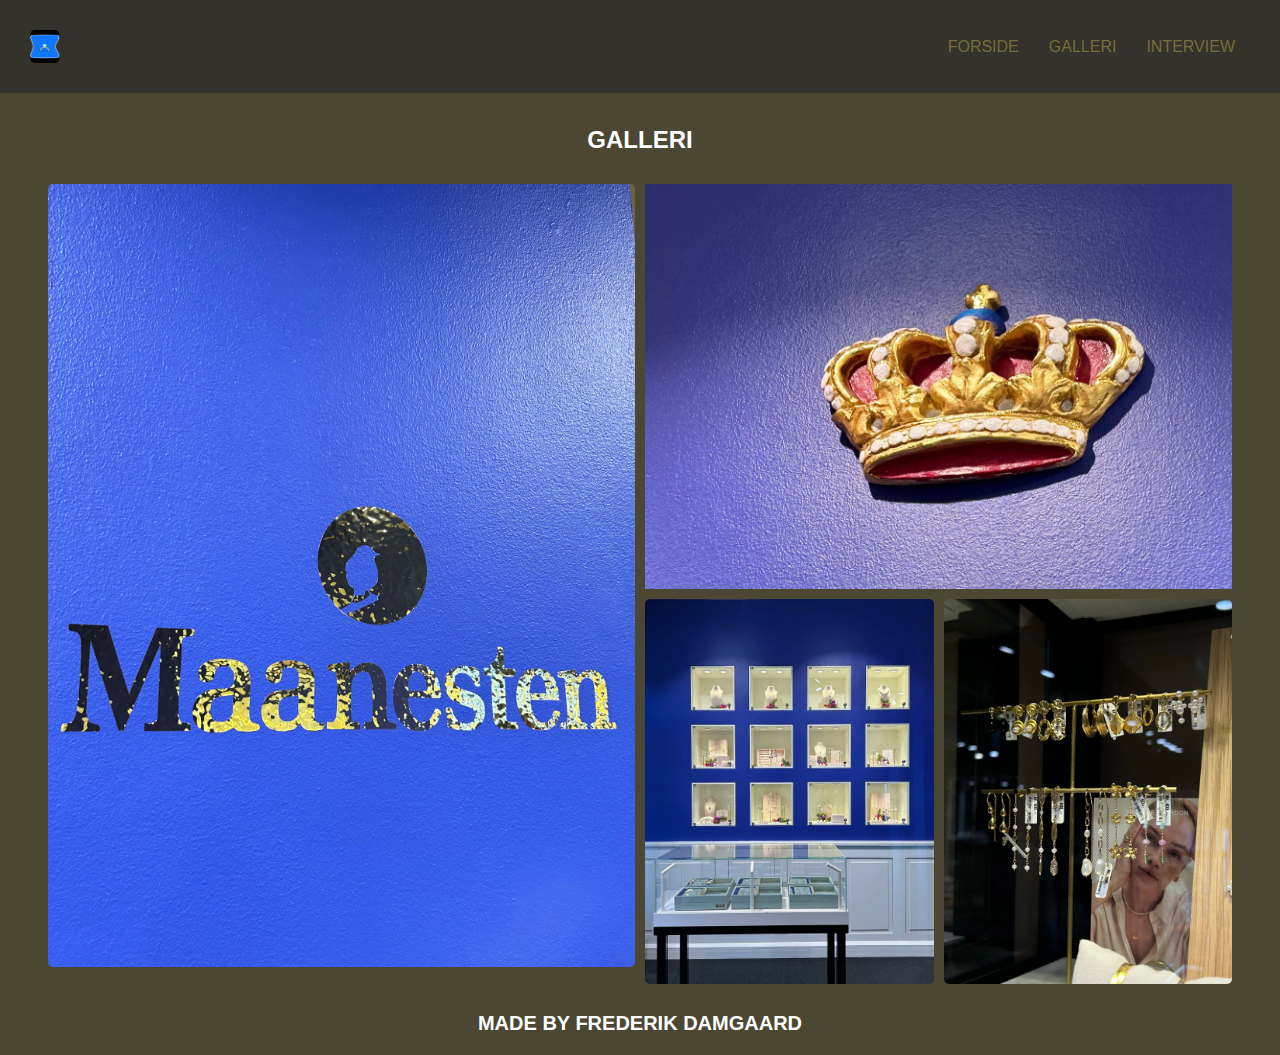
<file: galleri.html>
<!DOCTYPE html>
<html lang="da">

<head>
    <meta charset="UTF-8">
    <meta name="viewport" content="width=device-width, initial-scale=1.0">
    <title>GALLERI</title>
    <link rel="stylesheet" href="style.css">
    <link rel="stylesheet" href="layout.css">
</head>

<body class="galleri">
    <header>

        <div class="navbar">
            <div class="menu-icon" id="menu-icon">☰</div>
            <a href="index.html" class="logo"><img src="imgs/Logo.png" alt="Logo"></a>
            <ul class="nav-links" id="nav-links">
                <li><a href="index.html">FORSIDE</a></li>
                <li><a href="galleri.html">GALLERI</a></li>
                <li><a href="video.html">INTERVIEW</a></li>
            </ul>

        </div>
    </header>

    <main>
        <H1>GALLERI</H1>

        <div class="grid_1-1">

            <div class="img2"><img src="imgs/img2.webp" alt="Billede 2"></div>

            <div class="img3"></div>

            <div class="img4"><img src="imgs/img4.webp" alt="billede 4"></div>

            <div class="img5"><img src="imgs/img5.webp" alt="billede 5"></div>

        </div>
    </main>

    <footer>
        <h2>MADE BY FREDERIK DAMGAARD</h2>
    </footer>
    <script src="script.js"></script>
</body>

</html>
</file>
<file: layout.css>
/*************** Layout & Generelle Stilarter *********************/

main {
  max-width: 1200px;
  margin: 0 auto;
  padding: 0.5rem;
}

body {
  min-height: 100vh;
  display: flex;
  flex-direction: column;
}

footer {
  margin-top: auto;
  text-align: center;
}

/* GALLERI MOBILEVIEW */
@media (max-width: 1000px) {
  .grid_1-1 {
    display: grid;
    grid-template-columns: 1fr 1fr;
    gap: 10px;
    padding-bottom: 10px;
  }

  .main {
    max-width: 400px;
  }

  .img3 {
    background-image: url(imgs/img3.webp);
    background-size: cover;
  }
}

/* GALLERI DESKTOPVIEW */
@media (min-width: 1000px) {
  /* MAIN */
  .main {
    max-width: 1000px;
  }

  /* VIDEO CONTAINER */
  .video_container {
    display: grid;
    grid-template-columns: 2fr 2fr;
    gap: 200px;
    padding-bottom: 10px;
    justify-content: center;
    align-items: center;
  }

  .video .video_container {
    margin-top: 100px;
  }

  .grid_2-2 {
    display: grid;
    grid-template-columns: 1fr 1fr;
    gap: 10px;
    padding-bottom: 10px;
    margin-top: 30px;
  }

  .grid_1-1 {
    display: grid;
    grid-template-columns: 1fr 1fr 1fr 1fr;
    grid-template-rows: 1fr 1fr;
    gap: 10px;
    object-fit: cover;
    align-self: stretch;
  }

  .img2 {
    grid-column: span 2;
    grid-row: span 2;
  }

  .img3 {
    background-image: url(imgs/img3_desktop.webp);
    background-size: cover;
    grid-column: span 2;
  }
}
</file>
<file: style.css>
/*************** Reset *********************/
* {
  margin: 0;
  padding: 0;
  box-sizing: border-box;
}

img {
  width: 100%;
  height: auto;
  display: block;
  border-radius: 5px;
}

video {
  border-radius: 10px;
}

.hero_section {
  display: flex;
  position: relative;
  justify-content: center;
  width: 100%;
  height: 100%;
}

body {
  background-color: #4b4733;
  color: white;
  margin: 0;
  padding: 0;
}

/* MENU */

header {
  z-index: 1;
}
.navbar {
  background-color: #33322b;
  display: flex;
  justify-content: space-between;
  align-items: center;
  padding: 30px;
  font-size: 1rem;
  font-family: Arial, Helvetica, sans-serif;
}

.nav-links {
  list-style: none;
  padding: 0;
  margin: 0;
  display: flex;
}

.nav-links li {
  margin: 0 15px;
}

.nav-links a {
  color: #756d3c;
  text-decoration: none;
}

.menu-icon {
  display: none;
  font-size: 30px;
  color: #756d3c;
  cursor: pointer;
}

.logo {
  margin-right: auto;
  color: #756d3c;
  padding-right: 10px;
  text-decoration: none;
  width: 40px;
}

/* MAIN */
.main {
  max-width: 1000px;
}

.img1_container {
  position: relative;
  text-align: center;
  color: white;
  background-size: cover;
  background-position: center;
  border-radius: 5px;
}

.img1_text {
  position: absolute;
  top: 80%;
  left: 50%;
  transform: translate(-50%, -50%);
}

.video_container {
  display: grid;
  justify-content: center;
}

h1,
h2 {
  font-family: Arial, Helvetica, sans-serif;
  text-align: center;
}

.h1_1 {
  padding-top: 0;
}

h1 {
  font-size: 1.5rem;
  padding-top: 25px;
  padding-bottom: 30px;
}

h2 {
  font-size: 1.25rem;
  padding-bottom: 20px;
}

p {
  font-family: Verdana, Geneva, Tahoma, sans-serif;
  font-size: 0.75rem;
  padding-bottom: 15px;
  line-height: 25px;
}

.img4 {
  margin-bottom: 20px;
}

/* Media Query for screens with a minimum width of 1000px */
@media (min-width: 1000px) {
  .img1_container {
    background-image: url(imgs/img1_text.png);
  }

  .grid_imgs {
    display: none;
  }
}

/* Media Query for screens with a maximum width of 1000px (Mobile View) */
@media (max-width: 1000px) {
  /* Navigation */
  .nav-links {
    display: none; /* Hide links by default */
    flex-direction: column;
    position: absolute;
    background-color: #33322b;
    top: 78px;
    right: 0;
    font-size: 1rem;
  }

  .nav-links.show {
    display: flex; /* Show links when the menu is open */
  }

  .nav-links li {
    margin: 10px 0; /* Add spacing between links */
  }

  .nav-links a {
    padding: 15px;
    text-align: center;
    border-bottom: 1px solid #333333;
  }

  .nav-links li:last-child a {
    border-bottom: none;
  }

  .menu-icon {
    display: block;
    position: absolute;
    right: 0;
    padding-right: 20px;
  }

  /* MAIN MOBILEVIEW */
  h1 {
    font-size: 1.5rem;
    padding-top: 25px;
    padding-bottom: 30px;
  }

  h2 {
    font-size: 1.25rem;
    padding-bottom: 20px;
  }

  p {
    font-size: 0.75rem;
    line-height: 25px;
  }

  .img1_container {
    padding-bottom: 20px;
  }

  video {
    padding-bottom: 20px;
  }
}
</file>
